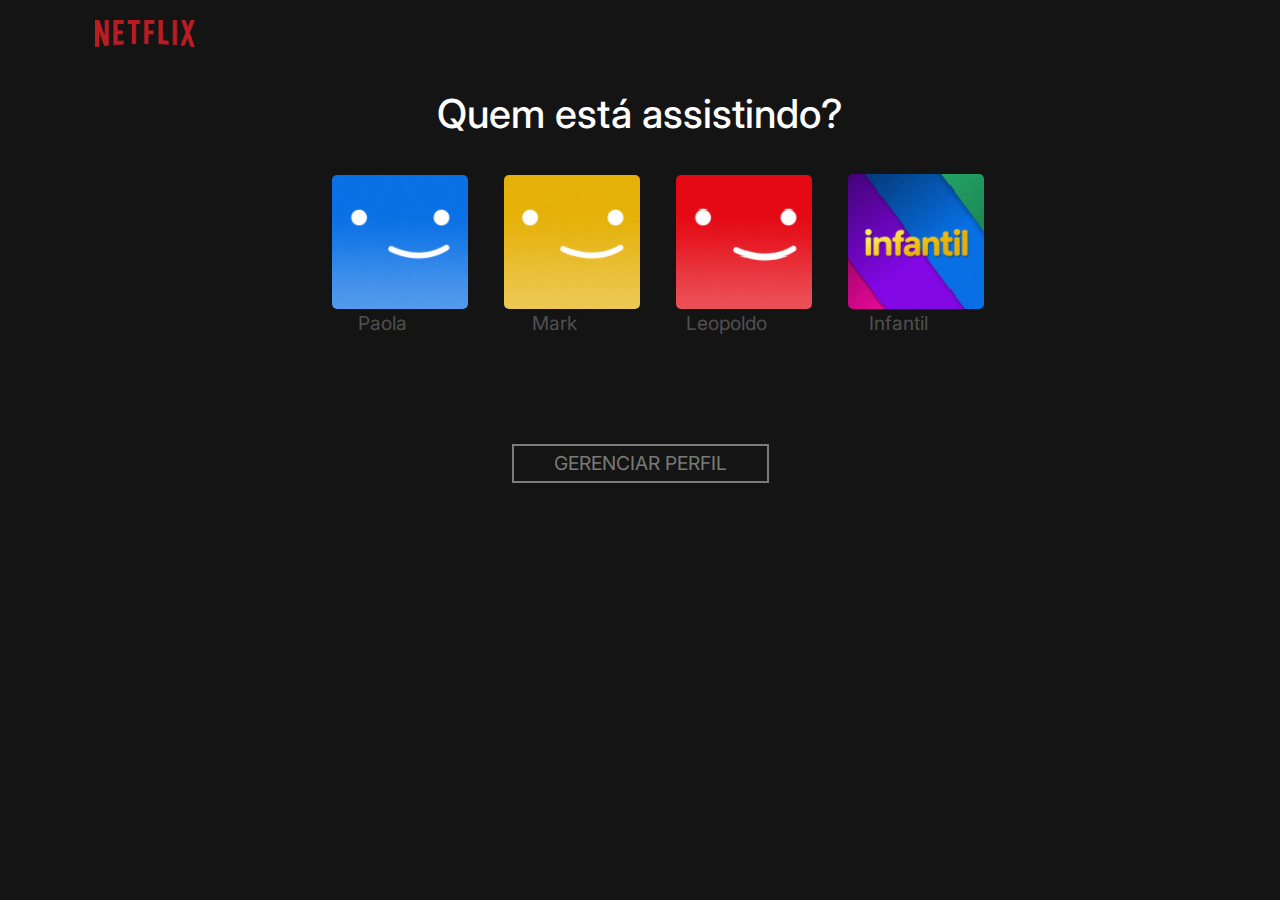
<file: pages/index.html>
<!DOCTYPE html>
<html lang="pt-br">
<head>
    <meta charset="UTF-8">
    <meta name="viewport" content="width=device-width, initial-scale=1.0">     
    <link rel="stylesheet" href="../style/bootstrap.min.css">   
    <link rel="stylesheet" href="../style/style.css">
    <link rel="preconnect" href="https://fonts.gstatic.com">
    <link href="https://fonts.googleapis.com/css2?family=Inter:wght@500&display=swap" rel="stylesheet">
    <title>Netflix Clone</title>
</head>
<body>
    <div class="page-index">
        <header>
            <div class="container">
                <a href="#"><img src="../img/netflix-logo.png" alt="logo Netflix" class="logo"></img></a>
            </div>
        </header>
        <main class="mainIndex">
            <h1 class="textIndex">Quem está assistindo?</h1>
            <div class="divPrincipalIndex">
                <div>
                    <a href="first.html"><img src="../img/img1.png" alt="Desenho sorriso azul"></a>
                    <p class="textIndexNomes">Paola</p>
                </div>
                <div>
                    <a href="first.html"><img src="../img/img2.png" alt="Desenho sorriso amarelo"></a>          
                    <p class="textIndexNomes">Mark</p>
                </div>
                <div>
                    <a href="first.html"><img src="../img/img3.png" alt="Desenho sorriso vermelho"></a>
                    <p class="textIndexNomes">Leopoldo</p>
                </div>
                <div>
                    <a href="first.html"><img src="../img/img4.png" alt="Desenho escrito Kids"></a>
                    <p class="textIndexNomes">Infantil</p>
                </div>
            </div>
            <a href="#"><button class="buttonIndex">GERENCIAR PERFIL</button></a>
        </main>
    </div>
</body>
</html>
</file>
<file: style/style.css>
:root { /*variáveis*/
    --vermelho: #E50914;
    --preto: #141414;
}

* {
    box-sizing: border-box;
    margin: 0;
    padding: 0;
}

body {
    font-family: 'Inter', sans-serif;
    font-size: 1.2em;
    color:#fff;
}

.page-index {
    background-color: var(--preto);
    height: 100vh;
}

.first-page {
    background-color: rgb(50, 112, 63);
}

.logo {
    width: 100px;
    margin: 20px 0 0 10px;
}

header {
    height: 60px;
    position: fixed;
    top: 0;
    background-color: var(--preto);
    width: 100%;
    height: 70px;
}

header nav {
    margin: 18px 10px 10px 0;
}

header nav a {
    text-decoration: none;
    color: #AAA;
    margin-left: 20px; 
}

.selecionado {
    color: white;
}

header nav a:hover {
    color: rgba(255, 255, 255, 0.404);
    transition-delay: 0.1s;
}

header .containerFist, .containerFist div {
    display: flex;
    align-items: center;
    flex-direction: row;
}

.imagensHeader {
    width: 25px;
    margin: 0 20px;
}

.imgHeaderPrincipal {
    width: 35px;
    border-radius: 5px;
    margin-right: 5px;
}

.containerFist {
    margin: 5px 30px;
}

.containerFist div nav {
    margin-left: 10px;
}

.containerFist div p {
    font-size: 14px;
}

.descricoes {
    font-size: 14px;
    margin-left: 50px;
}

.containerPrincipal div img {
    margin-top: 10vh;
    width: 100%;
}

.LogoSugarRush {
    max-width: 500px;
}

.descricao {
    width: 500px;
    line-height: 160%;
    margin: 20px 0;
}

.container div:nth-child(2) {
    margin-top: -700px;
    margin-left: 50px;
}

.carrosel-filmes {
    margin-top: 00px;
    margin-left: 50px;
}

.botaoAssistir {
    width: 175px;
    height: 35px;
    background-color: rgb(255, 255, 255);
    border-radius: 5px;
    border: transparent;
}

.botaoEpisodio {
    color: white;
    width: 120px;
    height: 35px;
    background-color: rgba(0, 0, 0, 0.397);
    border-radius: 5px;
    border: transparent;
}

.botoes p {
    font-size: 14px;
    margin-top: 220px;
}

.box-filme {
    height: 100%;
    width: 100%;
    display: block;
}

.item img {
    border-radius: 5px;
}

.textIndex {
    margin: 10vh 0 4vh 0;
    font-family: 'Inter', sans-serif;
}

.divPrincipalIndex div img {
    margin-left: 4vh;
    border-radius: 5px;
}

img {
    max-width: 100%;
}

.divPrincipalIndex {
    margin: 0 auto;
    display: flex;
    flex-direction: row;
    align-items: center;    
    margin-bottom: 10vh;
}

.divPrincipalIndex div {
    display: flex;
    flex-direction: column;
    align-items: center;    
}

.mainIndex {
    margin: 0 auto;
    display: flex;
    flex-direction: column;
    align-items: center;
}

.textIndexNomes {
    color: rgba(255, 255, 255, 0.267);
}

.divPrincipalIndex div a img:hover {
    color: rgb(255, 255, 255); 
    border: 3px solid white; 
}

.buttonIndex:hover {
    color: rgb(255, 255, 255); 
    border: 2px solid rgba(255, 255, 255);
}

.buttonIndex {
    background-color: var(--preto);
    color: rgba(255, 255, 255, 0.438);
    border: 2px solid rgba(255, 255, 255, 0.438);
    padding: 3px 40px;
    font-family: 'Inter', sans-serif;
}

.navFirst {
    font-family: 'Inter', sans-serif;
    font-size: 16px;
}

.containerFist {
    justify-content: space-between;
}

.imgAlta {
    height: 130px;
}

@media screen and (max-width:600px) {
    header .container {
        display: flex;
        flex-direction: column;
    }

    .botao {
        margin-top: 5px;
        width: 190px;
    }
}
</file>
